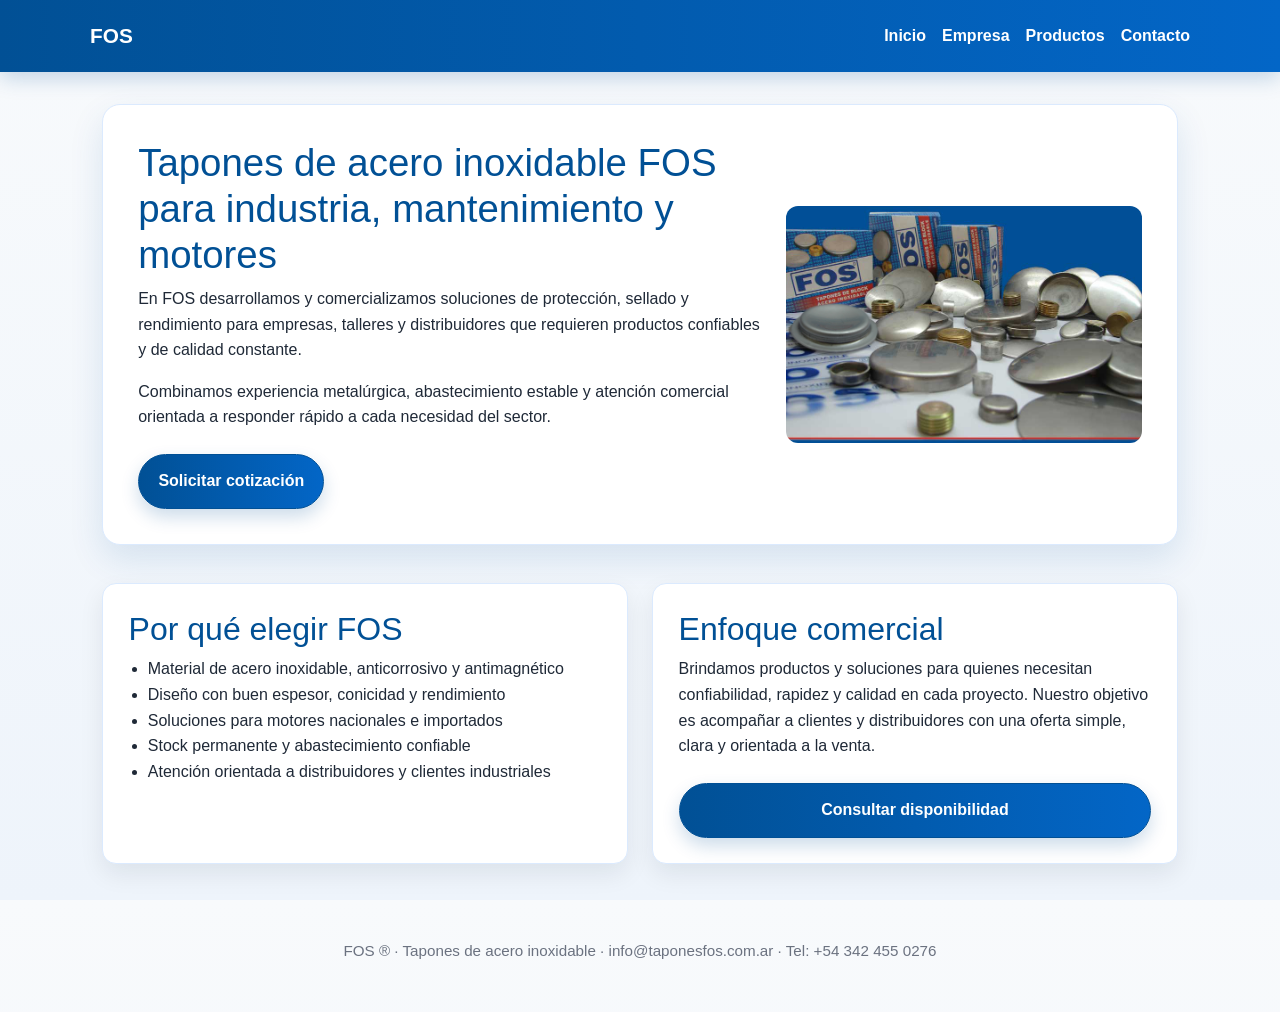
<file: nuevo/index.html>
<!DOCTYPE html>
<html lang="es">
<head>
  <meta charset="UTF-8" />
  <meta name="viewport" content="width=device-width, initial-scale=1.0" />
  <title>Tapones de acero inoxidable FOS | Industria, mantenimiento y motores</title>
  <meta name="description" content="Tapones de acero inoxidable FOS para industria, mantenimiento y motores. Soluciones confiables para empresas, talleres y distribuidores." />
  <meta name="keywords" content="tapones de acero inoxidable, tapones FOS, industria, mantenimiento, motores, cotización" />
  <meta name="robots" content="index,follow" />
  <meta property="og:title" content="Tapones de acero inoxidable FOS | Industria, mantenimiento y motores" />
  <meta property="og:locale" content="es_AR" />
  <meta property="og:site_name" content="FOS" />
  <meta property="og:description" content="Soluciones confiables de tapones de acero inoxidable para industria, mantenimiento y motores." />
  <meta property="og:type" content="website" />
  <meta property="og:image" content="assets/foto_home.jpg" />
  <link rel="stylesheet" href="css/styles.css" />
  <link rel="stylesheet" href="css/fos-site.css" />
</head>
<body>
  <a class="skip-link" href="#mainContent">Saltar al contenido principal</a>
  <header class="site-header">
    <nav class="container nav">
      <a class="brand" href="index.html">FOS</a>
      <button class="menu-toggle" type="button" aria-label="Abrir menú" aria-expanded="false">
        <span></span><span></span><span></span>
      </button>
      <div class="nav-links" id="siteNav">
        <a href="index.html">Inicio</a>
        <a href="empresa.html">Empresa</a>
        <a href="productos.html">Productos</a>
        <a href="contacto.html">Contacto</a>
      </div>
    </nav>
  </header>

  <main id="mainContent" class="container">
    <section class="hero hero-visual">
      <div class="hero-copy">
        <h1>Tapones de acero inoxidable FOS para industria, mantenimiento y motores</h1>
        <p>En FOS desarrollamos y comercializamos soluciones de protección, sellado y rendimiento para empresas, talleres y distribuidores que requieren productos confiables y de calidad constante.</p>
        <p>Combinamos experiencia metalúrgica, abastecimiento estable y atención comercial orientada a responder rápido a cada necesidad del sector.</p>
        <a class="btn btn-primary" href="contacto.html">Solicitar cotización</a>
      </div>
      <img src="assets/foto_home.jpg" alt="Tapones de acero inoxidable FOS para industria y mantenimiento" />
    </section>

    <section class="grid">
      <article class="card">
        <h2>Por qué elegir FOS</h2>
        <ul>
          <li>Material de acero inoxidable, anticorrosivo y antimagnético</li>
          <li>Diseño con buen espesor, conicidad y rendimiento</li>
          <li>Soluciones para motores nacionales e importados</li>
          <li>Stock permanente y abastecimiento confiable</li>
          <li>Atención orientada a distribuidores y clientes industriales</li>
        </ul>
      </article>

      <article class="card">
        <h2>Enfoque comercial</h2>
        <p>Brindamos productos y soluciones para quienes necesitan confiabilidad, rapidez y calidad en cada proyecto. Nuestro objetivo es acompañar a clientes y distribuidores con una oferta simple, clara y orientada a la venta.</p>
        <a class="btn btn-primary" href="contacto.html">Consultar disponibilidad</a>
      </article>
    </section>
  </main>

  <footer class="site-footer">
    <p>FOS ® · Tapones de acero inoxidable · info@taponesfos.com.ar · Tel: +54 342 455 0276</p>
  </footer>

  <script src="js/menu.js"></script>
</body>
</html>
</file>
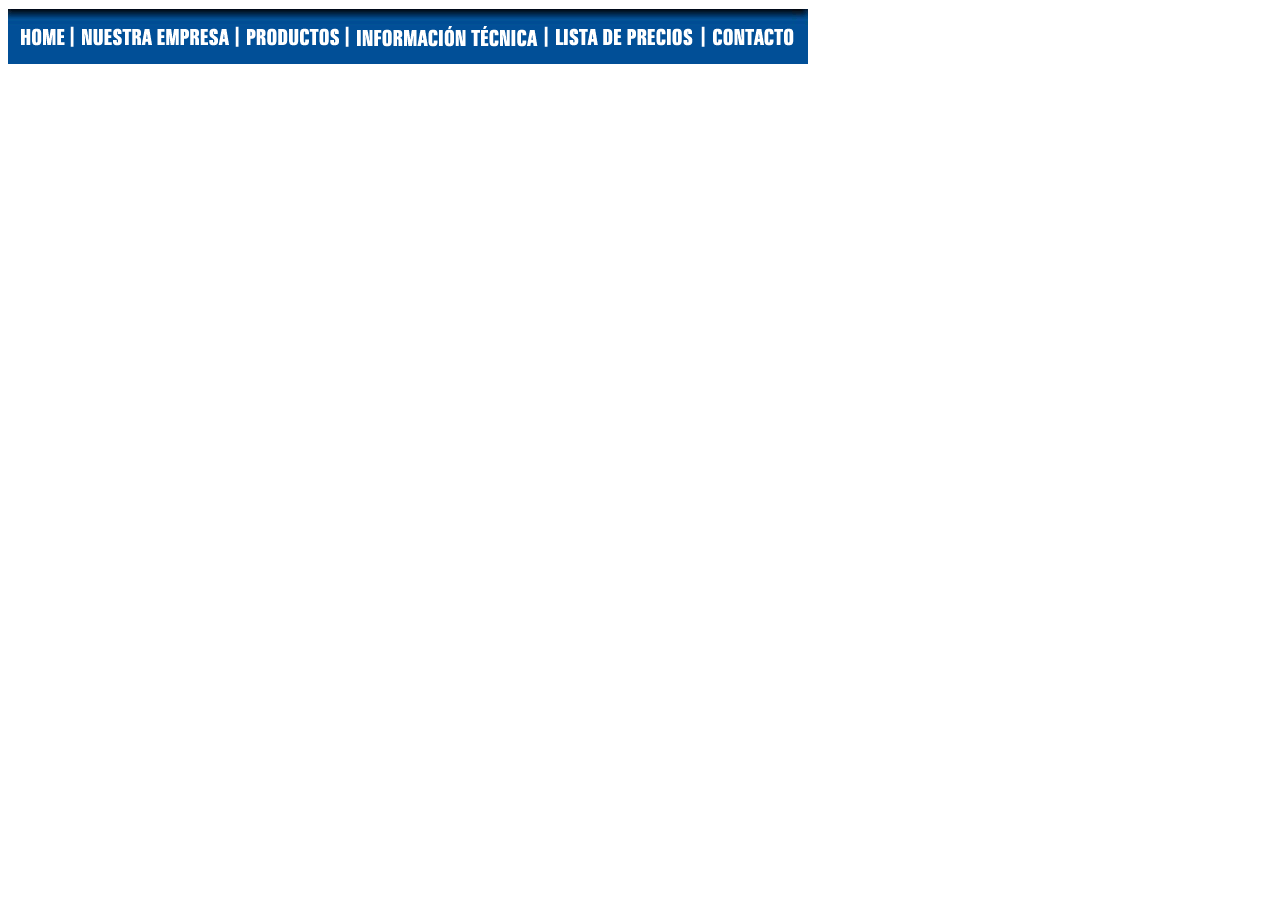
<file: botones/botonera_gral.html>
<html xmlns="http://www.w3.org/1999/xhtml" sigplusextliteextension-installed="true" extension-version="2.0.19.0"><head>
    <title>botonera_gral.gif</title>
    <meta http-equiv="Content-Type" content="text/html; charset=utf-8">
    <style type="text/css">td img {display: block;}</style>
    <!--Fireworks CS3 Dreamweaver CS3 target.  Created Thu May 13 15:04:19 GMT-0300 2010-->
    <script language="JavaScript1.2" type="text/javascript">
    //<!--
    function MM_findObj(n, d) { //v4.01
      var p,i,x;  if(!d) d=document; if((p=n.indexOf("?"))>0&&parent.frames.length) {
        d=parent.frames[n.substring(p+1)].document; n=n.substring(0,p);}
      if(!(x=d[n])&&d.all) x=d.all[n]; for (i=0;!x&&i<d.forms.length;i++) x=d.forms[i][n];
      for(i=0;!x&&d.layers&&i<d.layers.length;i++) x=MM_findObj(n,d.layers[i].document);
      if(!x && d.getElementById) x=d.getElementById(n); return x;
    }
    function MM_nbGroup(event, grpName) { //v6.0
    var i,img,nbArr,args=MM_nbGroup.arguments;
      if (event == "init" && args.length > 2) {
        if ((img = MM_findObj(args[2])) != null && !img.MM_init) {
          img.MM_init = true; img.MM_up = args[3]; img.MM_dn = img.src;
          if ((nbArr = document[grpName]) == null) nbArr = document[grpName] = new Array();
          nbArr[nbArr.length] = img;
          for (i=4; i < args.length-1; i+=2) if ((img = MM_findObj(args[i])) != null) {
            if (!img.MM_up) img.MM_up = img.src;
            img.src = img.MM_dn = args[i+1];
            nbArr[nbArr.length] = img;
        } }
      } else if (event == "over") {
        document.MM_nbOver = nbArr = new Array();
        for (i=1; i < args.length-1; i+=3) if ((img = MM_findObj(args[i])) != null) {
          if (!img.MM_up) img.MM_up = img.src;
          img.src = (img.MM_dn && args[i+2]) ? args[i+2] : ((args[i+1])?args[i+1] : img.MM_up);
          nbArr[nbArr.length] = img;
        }
      } else if (event == "out" ) {
        for (i=0; i < document.MM_nbOver.length; i++) { img = document.MM_nbOver[i]; img.src = (img.MM_dn) ? img.MM_dn : img.MM_up; }
      } else if (event == "down") {
        nbArr = document[grpName];
        if (nbArr) for (i=0; i < nbArr.length; i++) { img=nbArr[i]; img.src = img.MM_up; img.MM_dn = 0; }
        document[grpName] = nbArr = new Array();
        for (i=2; i < args.length-1; i+=2) if ((img = MM_findObj(args[i])) != null) {
          if (!img.MM_up) img.MM_up = img.src;
          img.src = img.MM_dn = (args[i+1])? args[i+1] : img.MM_up;
          nbArr[nbArr.length] = img;
      } }
    }
    
    function MM_preloadImages() { //v3.0
      var d=document; if(d.images){ if(!d.MM_p) d.MM_p=new Array();
        var i,j=d.MM_p.length,a=MM_preloadImages.arguments; for(i=0; i<a.length; i++)
        if (a[i].indexOf("#")!=0){ d.MM_p[j]=new Image; d.MM_p[j++].src=a[i];}}
    }
    
    //-->
    </script>
    </head>
    <body bgcolor="#ffffff" onload="MM_preloadImages('botonera_gral_r2_c8_f2.gif','botonera_gral_r2_c8_f4.gif','botonera_gral_r2_c8_f3.gif','botonera_gral_r3_c2_f2.gif','botonera_gral_r3_c2_f4.gif','botonera_gral_r3_c2_f3.gif','botonera_gral_r3_c4_f2.gif','botonera_gral_r3_c4_f4.gif','botonera_gral_r3_c4_f3.gif','botonera_gral_r3_c6_f2.gif','botonera_gral_r3_c6_f4.gif','botonera_gral_r3_c6_f3.gif','botonera_gral_r3_c10_f2.gif','botonera_gral_r3_c10_f4.gif','botonera_gral_r3_c10_f3.gif','botonera_gral_r3_c12_f2.gif','botonera_gral_r3_c12_f4.gif','botonera_gral_r3_c12_f3.gif');">
    <table border="0" cellpadding="0" cellspacing="0" width="800">
    <!-- fwtable fwsrc="botonera_gral.png" fwpage="Página 1" fwbase="botonera_gral.gif" fwstyle="Dreamweaver" fwdocid = "1734673688" fwnested="0" -->
      <tbody><tr>
       <td><img src="spacer.gif" width="13" height="1" border="0" alt=""></td>
       <td><img src="spacer.gif" width="44" height="1" border="0" alt=""></td>
       <td><img src="spacer.gif" width="17" height="1" border="0" alt=""></td>
       <td><img src="spacer.gif" width="147" height="1" border="0" alt=""></td>
       <td><img src="spacer.gif" width="18" height="1" border="0" alt=""></td>
       <td><img src="spacer.gif" width="92" height="1" border="0" alt=""></td>
       <td><img src="spacer.gif" width="18" height="1" border="0" alt=""></td>
       <td><img src="spacer.gif" width="181" height="1" border="0" alt=""></td>
       <td><img src="spacer.gif" width="18" height="1" border="0" alt=""></td>
       <td><img src="spacer.gif" width="137" height="1" border="0" alt=""></td>
       <td><img src="spacer.gif" width="20" height="1" border="0" alt=""></td>
       <td><img src="spacer.gif" width="81" height="1" border="0" alt=""></td>
       <td><img src="spacer.gif" width="14" height="1" border="0" alt=""></td>
       <td><img src="spacer.gif" width="1" height="1" border="0" alt=""></td>
      </tr>
    
      <tr>
       <td colspan="13"><img name="botonera_gral_r1_c1" src="botonera_gral_r1_c1.gif" width="800" height="17" border="0" id="botonera_gral_r1_c1" alt=""></td>
       <td><img src="spacer.gif" width="1" height="17" border="0" alt=""></td>
      </tr>
      <tr>
       <td colspan="7"><img name="botonera_gral_r2_c1" src="botonera_gral_r2_c1.gif" width="349" height="2" border="0" id="botonera_gral_r2_c1" alt=""></td>
       <td rowspan="3"><a href="javascript:;" onmouseout="MM_nbGroup('out');" onmouseover="MM_nbGroup('over','botonera_gral_r2_c8','botonera_gral_r2_c8_f2.gif','botonera_gral_r2_c8_f4.gif',1);" onclick="MM_nbGroup('down','navbar1','botonera_gral_r2_c8','botonera_gral_r2_c8_f3.gif',1);"><img name="botonera_gral_r2_c8" src="botonera_gral_r2_c8.gif" width="181" height="21" border="0" id="botonera_gral_r2_c8" alt=""></a></td>
       <td colspan="5"><img name="botonera_gral_r2_c9" src="botonera_gral_r2_c9.gif" width="270" height="2" border="0" id="botonera_gral_r2_c9" alt=""></td>
       <td><img src="spacer.gif" width="1" height="2" border="0" alt=""></td>
      </tr>
      <tr>
       <td rowspan="3"><img name="botonera_gral_r3_c1" src="botonera_gral_r3_c1.gif" width="13" height="36" border="0" id="botonera_gral_r3_c1" alt=""></td>
       <td><a href="javascript:;" onmouseout="MM_nbGroup('out');" onmouseover="MM_nbGroup('over','botonera_gral_r3_c2','botonera_gral_r3_c2_f2.gif','botonera_gral_r3_c2_f4.gif',1);" onclick="MM_nbGroup('down','navbar1','botonera_gral_r3_c2','botonera_gral_r3_c2_f3.gif',1);"><img name="botonera_gral_r3_c2" src="botonera_gral_r3_c2.gif" width="44" height="18" border="0" id="botonera_gral_r3_c2" alt=""></a></td>
       <td rowspan="3"><img name="botonera_gral_r3_c3" src="botonera_gral_r3_c3.gif" width="17" height="36" border="0" id="botonera_gral_r3_c3" alt=""></td>
       <td><a href="javascript:;" onmouseout="MM_nbGroup('out');" onmouseover="MM_nbGroup('over','botonera_gral_r3_c4','botonera_gral_r3_c4_f2.gif','botonera_gral_r3_c4_f4.gif',1);" onclick="MM_nbGroup('down','navbar1','botonera_gral_r3_c4','botonera_gral_r3_c4_f3.gif',1);"><img name="botonera_gral_r3_c4" src="botonera_gral_r3_c4.gif" width="147" height="18" border="0" id="botonera_gral_r3_c4" alt=""></a></td>
       <td rowspan="3"><img name="botonera_gral_r3_c5" src="botonera_gral_r3_c5.gif" width="18" height="36" border="0" id="botonera_gral_r3_c5" alt=""></td>
       <td><a href="javascript:;" onmouseout="MM_nbGroup('out');" onmouseover="MM_nbGroup('over','botonera_gral_r3_c6','botonera_gral_r3_c6_f2.gif','botonera_gral_r3_c6_f4.gif',1);" onclick="MM_nbGroup('down','navbar1','botonera_gral_r3_c6','botonera_gral_r3_c6_f3.gif',1);"><img name="botonera_gral_r3_c6" src="botonera_gral_r3_c6.gif" width="92" height="18" border="0" id="botonera_gral_r3_c6" alt=""></a></td>
       <td rowspan="3"><img name="botonera_gral_r3_c7" src="botonera_gral_r3_c7.gif" width="18" height="36" border="0" id="botonera_gral_r3_c7" alt=""></td>
       <td rowspan="3"><img name="botonera_gral_r3_c9" src="botonera_gral_r3_c9.gif" width="18" height="36" border="0" id="botonera_gral_r3_c9" alt=""></td>
       <td><a href="javascript:;" onmouseout="MM_nbGroup('out');" onmouseover="MM_nbGroup('over','botonera_gral_r3_c10','botonera_gral_r3_c10_f2.gif','botonera_gral_r3_c10_f4.gif',1);" onclick="MM_nbGroup('down','navbar1','botonera_gral_r3_c10','botonera_gral_r3_c10_f3.gif',1);"><img name="botonera_gral_r3_c10" src="botonera_gral_r3_c10.gif" width="137" height="18" border="0" id="botonera_gral_r3_c10" alt=""></a></td>
       <td rowspan="3"><img name="botonera_gral_r3_c11" src="botonera_gral_r3_c11.gif" width="20" height="36" border="0" id="botonera_gral_r3_c11" alt=""></td>
       <td><a href="javascript:;" onmouseout="MM_nbGroup('out');" onmouseover="MM_nbGroup('over','botonera_gral_r3_c12','botonera_gral_r3_c12_f2.gif','botonera_gral_r3_c12_f4.gif',1);" onclick="MM_nbGroup('down','navbar1','botonera_gral_r3_c12','botonera_gral_r3_c12_f3.gif',1);"><img name="botonera_gral_r3_c12" src="botonera_gral_r3_c12.gif" width="81" height="18" border="0" id="botonera_gral_r3_c12" alt=""></a></td>
       <td rowspan="3"><img name="botonera_gral_r3_c13" src="botonera_gral_r3_c13.gif" width="14" height="36" border="0" id="botonera_gral_r3_c13" alt=""></td>
       <td><img src="spacer.gif" width="1" height="18" border="0" alt=""></td>
      </tr>
      <tr>
       <td rowspan="2"><img name="botonera_gral_r4_c2" src="botonera_gral_r4_c2.gif" width="44" height="18" border="0" id="botonera_gral_r4_c2" alt=""></td>
       <td rowspan="2"><img name="botonera_gral_r4_c4" src="botonera_gral_r4_c4.gif" width="147" height="18" border="0" id="botonera_gral_r4_c4" alt=""></td>
       <td rowspan="2"><img name="botonera_gral_r4_c6" src="botonera_gral_r4_c6.gif" width="92" height="18" border="0" id="botonera_gral_r4_c6" alt=""></td>
       <td rowspan="2"><img name="botonera_gral_r4_c10" src="botonera_gral_r4_c10.gif" width="137" height="18" border="0" id="botonera_gral_r4_c10" alt=""></td>
       <td rowspan="2"><img name="botonera_gral_r4_c12" src="botonera_gral_r4_c12.gif" width="81" height="18" border="0" id="botonera_gral_r4_c12" alt=""></td>
       <td><img src="spacer.gif" width="1" height="1" border="0" alt=""></td>
      </tr>
      <tr>
       <td><img name="botonera_gral_r5_c8" src="botonera_gral_r5_c8.gif" width="181" height="17" border="0" id="botonera_gral_r5_c8" alt=""></td>
       <td><img src="spacer.gif" width="1" height="17" border="0" alt=""></td>
      </tr>
    </tbody></table>
    
    
    </body></html>
</file>
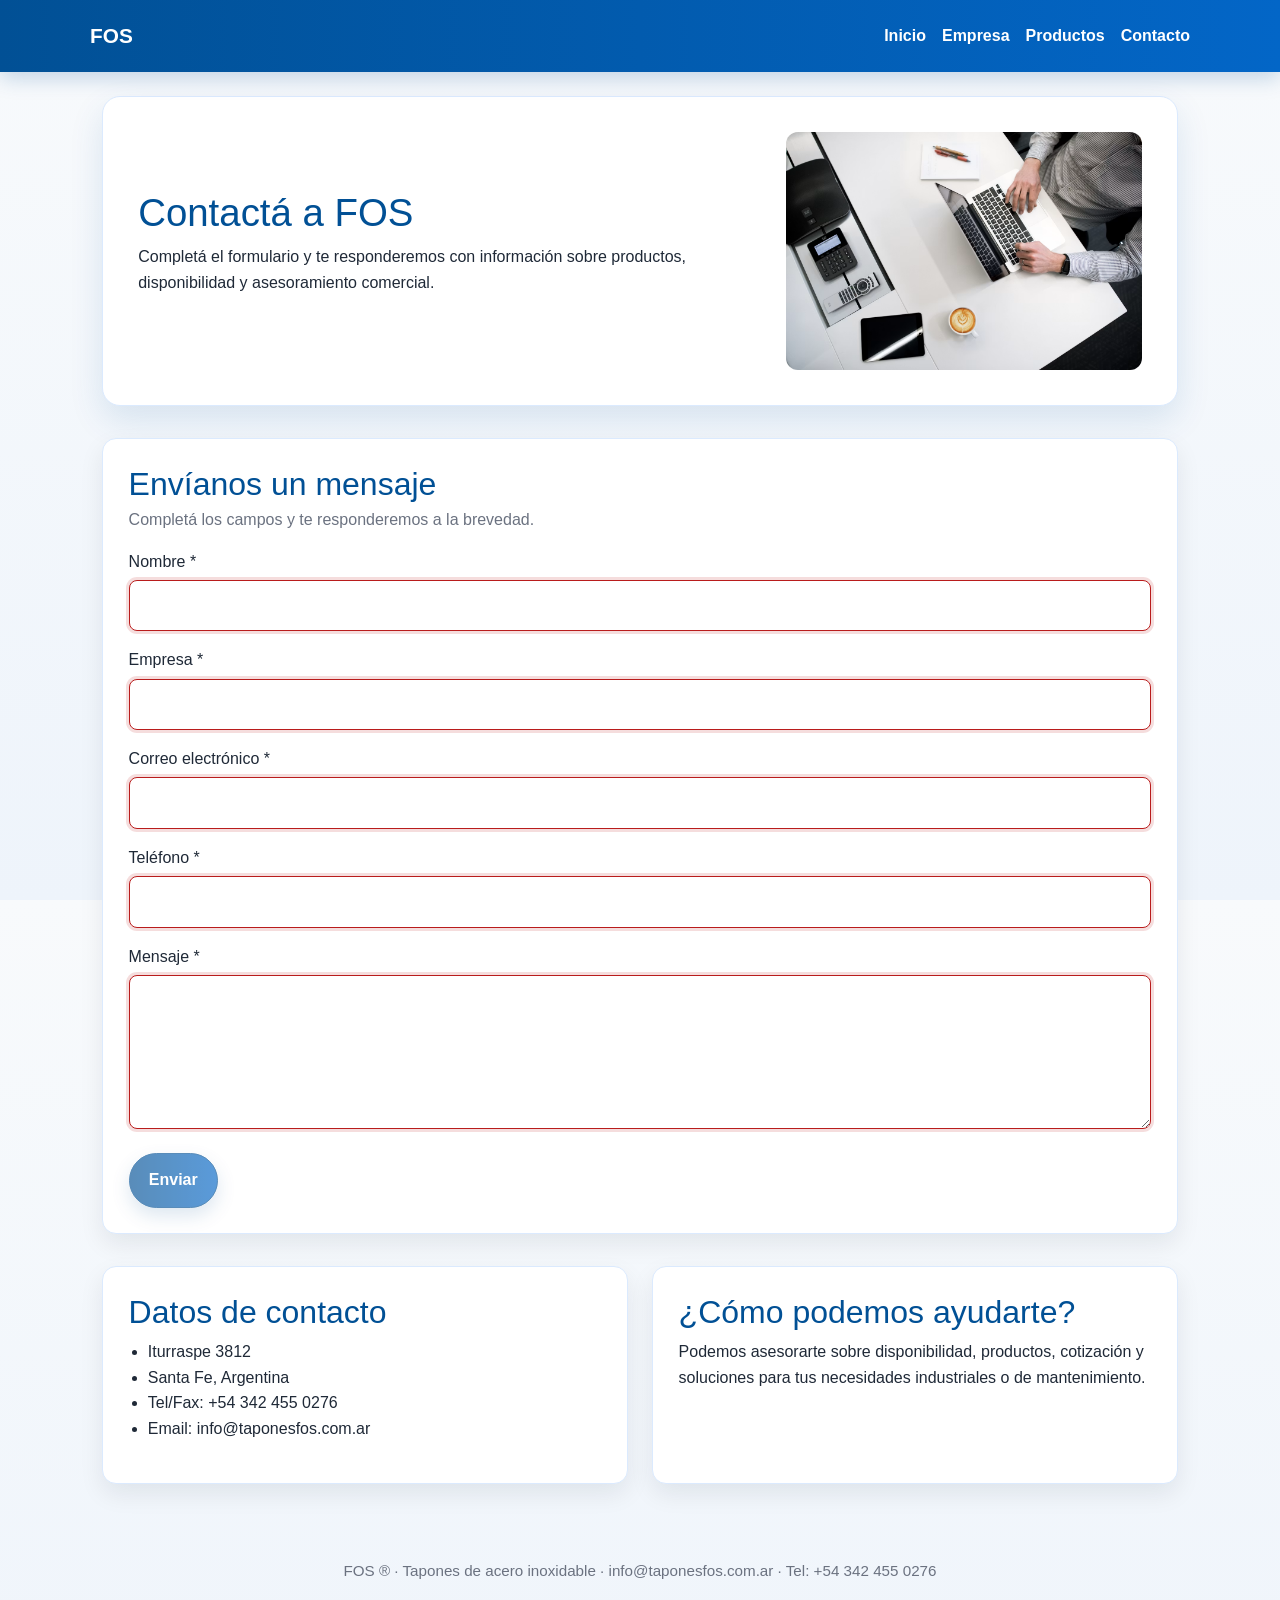
<file: nuevo/contacto.html>
<!DOCTYPE html>
<html lang="es">
<head>
  <meta charset="UTF-8" />
  <meta name="viewport" content="width=device-width, initial-scale=1.0" />
  <title>Contacto FOS | Cotización y asesoramiento para tu empresa</title>
  <meta name="description" content="Contactá a FOS para solicitar cotización, consultar disponibilidad y recibir asesoramiento comercial para tus necesidades industriales." />
  <meta name="keywords" content="contacto FOS, cotización, asesoramiento industrial, comprar tapones acero inoxidable" />
  <meta name="robots" content="index,follow" />
  <meta property="og:title" content="Contacto FOS | Cotización y asesoramiento para tu empresa" />
  <meta property="og:locale" content="es_AR" />
  <meta property="og:site_name" content="FOS" />
  <meta property="og:description" content="Solicitá cotización o asesoramiento con FOS para productos industriales y de mantenimiento." />
  <meta property="og:image" content="assets/foto_contacto.jpg" />
  <link rel="stylesheet" href="css/styles.css" />
  <link rel="stylesheet" href="css/fos-site.css" />
</head>
<body>
  <a class="skip-link" href="#mainContent">Saltar al contenido principal</a>
  <header class="site-header">
    <nav class="container nav">
      <a class="brand" href="index.html">FOS</a>
      <button class="menu-toggle" type="button" aria-label="Abrir menú" aria-expanded="false">
        <span></span><span></span><span></span>
      </button>
      <div class="nav-links" id="siteNav">
        <a href="index.html">Inicio</a>
        <a href="empresa.html">Empresa</a>
        <a href="productos.html">Productos</a>
        <a href="contacto.html">Contacto</a>
      </div>
    </nav>
  </header>

  <main id="mainContent" class="container">
    <section class="hero hero-small hero-visual">
      <div class="hero-copy">
        <h1>Contactá a FOS</h1>
        <p>Completá el formulario y te responderemos con información sobre productos, disponibilidad y asesoramiento comercial.</p>
      </div>
      <img src="assets/foto_contacto.jpg" alt="Equipo comercial asesorando a un cliente" />
    </section>

    <section class="card contact-form-card" id="contactFormCard">
      <h2>Envíanos un mensaje</h2>
      <p class="form-help">Completá los campos y te responderemos a la brevedad.</p>
      <form id="contactForm" novalidate>
        <div class="form-row">
          <label for="name">Nombre <span aria-hidden="true">*</span></label>
          <input id="name" name="name" type="text" autocomplete="given-name" required aria-required="true" />
        </div>
        <div class="form-row">
          <label for="empresa">Empresa <span aria-hidden="true">*</span></label>
          <input id="empresa" name="empresa" type="text" autocomplete="organization" required aria-required="true" />
        </div>
        <div class="form-row">
          <label for="email">Correo electrónico <span aria-hidden="true">*</span></label>
          <input id="email" name="email" type="email" autocomplete="email" required aria-required="true" />
        </div>
        <div class="form-row">
          <label for="phone">Teléfono <span aria-hidden="true">*</span></label>
          <input id="phone" name="phone" type="tel" autocomplete="tel" required aria-required="true" />
        </div>
        <div class="form-row">
          <label for="message">Mensaje <span aria-hidden="true">*</span></label>
          <textarea id="message" name="message" rows="5" required aria-required="true"></textarea>
        </div>
        <button class="btn btn-primary" id="submitButton" type="submit">Enviar</button>
        <p id="submitSuccessMessage" class="success-message" aria-live="polite" hidden>Mensaje enviado correctamente.</p>
        <p id="submitErrorMessage" class="error-message" aria-live="polite" hidden>Por favor, completá todos los campos obligatorios.</p>
      </form>
    </section>

    <section class="grid">
      <article class="card">
        <h2>Datos de contacto</h2>
        <ul>
          <li>Iturraspe 3812</li>
          <li>Santa Fe, Argentina</li>
          <li>Tel/Fax: +54 342 455 0276</li>
          <li>Email: info@taponesfos.com.ar</li>
        </ul>
      </article>
      <article class="card">
        <h2>¿Cómo podemos ayudarte?</h2>
        <p>Podemos asesorarte sobre disponibilidad, productos, cotización y soluciones para tus necesidades industriales o de mantenimiento.</p>
      </article>
    </section>
  </main>

  <footer class="site-footer">
    <p>FOS ® · Tapones de acero inoxidable · info@taponesfos.com.ar · Tel: +54 342 455 0276</p>
  </footer>

  <script src="js/menu.js"></script>
  <script src="js/contact-form.js"></script>
</body>
</html>
</file>
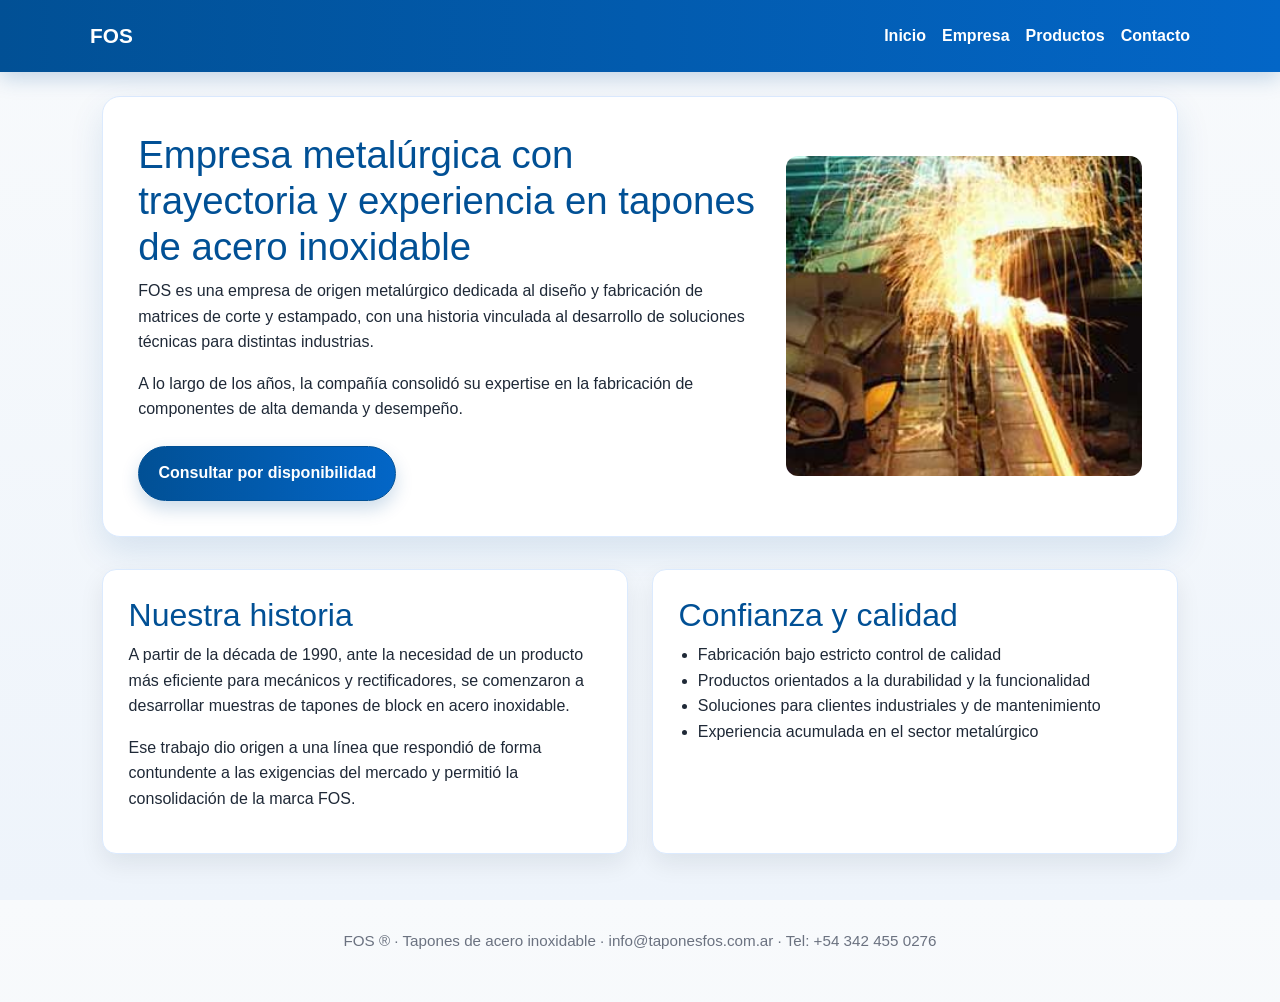
<file: nuevo/empresa.html>
<!DOCTYPE html>
<html lang="es">
<head>
  <meta charset="UTF-8" />
  <meta name="viewport" content="width=device-width, initial-scale=1.0" />
  <title>Empresa FOS | Trayectoria y calidad en tapones de acero inoxidable</title>
  <meta name="description" content="Conocé la trayectoria de FOS, su experiencia metalúrgica y su compromiso con la calidad en tapones de acero inoxidable para industria y mantenimiento." />
  <meta name="keywords" content="empresa FOS, tapones de acero inoxidable, metalurgia, calidad, industria" />
  <meta name="robots" content="index,follow" />
  <meta property="og:title" content="Empresa FOS | Trayectoria y calidad en tapones de acero inoxidable" />
  <meta property="og:locale" content="es_AR" />
  <meta property="og:site_name" content="FOS" />
  <meta property="og:description" content="Empresa con trayectoria en tapones de acero inoxidable para aplicaciones industriales y de mantenimiento." />
  <meta property="og:image" content="assets/foto_empresa.jpg" />
  <link rel="stylesheet" href="css/styles.css" />
  <link rel="stylesheet" href="css/fos-site.css" />
</head>
<body>
  <a class="skip-link" href="#mainContent">Saltar al contenido principal</a>
  <header class="site-header">
    <nav class="container nav">
      <a class="brand" href="index.html">FOS</a>
      <button class="menu-toggle" type="button" aria-label="Abrir menú" aria-expanded="false">
        <span></span><span></span><span></span>
      </button>
      <div class="nav-links" id="siteNav">
        <a href="index.html">Inicio</a>
        <a href="empresa.html">Empresa</a>
        <a href="productos.html">Productos</a>
        <a href="contacto.html">Contacto</a>
      </div>
    </nav>
  </header>

  <main id="mainContent" class="container">
    <section class="hero hero-small hero-visual">
      <div class="hero-copy">
        <h1>Empresa metalúrgica con trayectoria y experiencia en tapones de acero inoxidable</h1>
        <p>FOS es una empresa de origen metalúrgico dedicada al diseño y fabricación de matrices de corte y estampado, con una historia vinculada al desarrollo de soluciones técnicas para distintas industrias.</p>
        <p>A lo largo de los años, la compañía consolidó su expertise en la fabricación de componentes de alta demanda y desempeño.</p>
        <a class="btn btn-primary" href="contacto.html">Consultar por disponibilidad</a>
      </div>
      <img src="assets/foto_empresa.jpg" alt="Empresa FOS con trayectoria en metalurgia y tapones de acero inoxidable" />
    </section>

    <section class="grid">
      <article class="card">
        <h2>Nuestra historia</h2>
        <p>A partir de la década de 1990, ante la necesidad de un producto más eficiente para mecánicos y rectificadores, se comenzaron a desarrollar muestras de tapones de block en acero inoxidable.</p>
        <p>Ese trabajo dio origen a una línea que respondió de forma contundente a las exigencias del mercado y permitió la consolidación de la marca FOS.</p>
      </article>

      <article class="card">
        <h2>Confianza y calidad</h2>
        <ul>
          <li>Fabricación bajo estricto control de calidad</li>
          <li>Productos orientados a la durabilidad y la funcionalidad</li>
          <li>Soluciones para clientes industriales y de mantenimiento</li>
          <li>Experiencia acumulada en el sector metalúrgico</li>
        </ul>
      </article>
    </section>
  </main>

  <footer class="site-footer">
    <p>FOS ® · Tapones de acero inoxidable · info@taponesfos.com.ar · Tel: +54 342 455 0276</p>
  </footer>

  <script src="js/menu.js"></script>
</body>
</html>
</file>
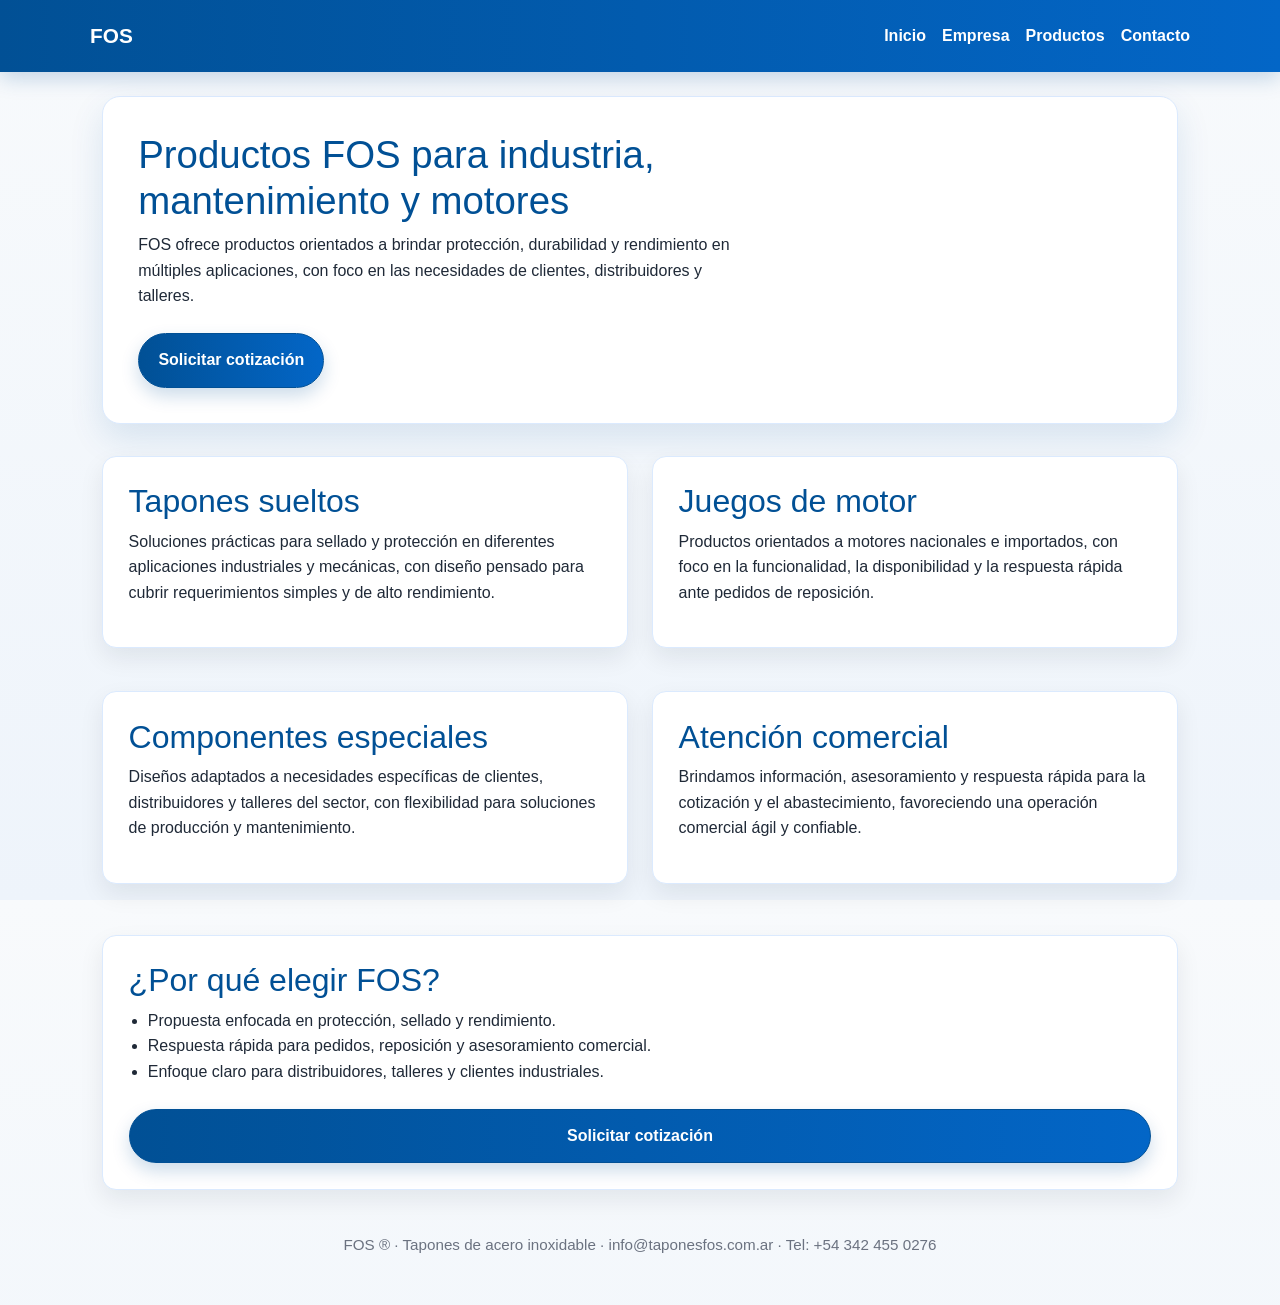
<file: nuevo/productos.html>
<!DOCTYPE html>
<html lang="es">
<head>
  <meta charset="UTF-8" />
  <meta name="viewport" content="width=device-width, initial-scale=1.0" />
  <title>Productos FOS | Tapones sueltos, juegos de motor y soluciones industriales</title>
  <meta name="description" content="Productos FOS para industria, mantenimiento y motores: tapones sueltos, juegos de motor y soluciones orientadas a la protección y la eficiencia." />
  <meta name="keywords" content="productos FOS, tapones sueltos, juegos de motor, industria, mantenimiento, soluciones industriales" />
  <meta name="robots" content="index,follow" />
  <meta property="og:title" content="Productos FOS | Tapones sueltos, juegos de motor y soluciones industriales" />
  <meta property="og:locale" content="es_AR" />
  <meta property="og:site_name" content="FOS" />
  <meta property="og:description" content="Descubrí la oferta de productos FOS para protección, mantenimiento y rendimiento industrial." />
  <meta property="og:image" content="assets/producto_001_b.jpg" />
  <link rel="stylesheet" href="css/styles.css" />
  <link rel="stylesheet" href="css/fos-site.css" />
</head>
<body>
  <a class="skip-link" href="#mainContent">Saltar al contenido principal</a>
  <header class="site-header">
    <nav class="container nav">
      <a class="brand" href="index.html">FOS</a>
      <button class="menu-toggle" type="button" aria-label="Abrir menú" aria-expanded="false">
        <span></span><span></span><span></span>
      </button>
      <div class="nav-links" id="siteNav">
        <a href="index.html">Inicio</a>
        <a href="empresa.html">Empresa</a>
        <a href="productos.html">Productos</a>
        <a href="contacto.html">Contacto</a>
      </div>
    </nav>
  </header>

  <main id="mainContent" class="container">
    <section class="hero hero-small hero-visual">
      <div class="hero-copy">
        <h1>Productos FOS para industria, mantenimiento y motores</h1>
        <p>FOS ofrece productos orientados a brindar protección, durabilidad y rendimiento en múltiples aplicaciones, con foco en las necesidades de clientes, distribuidores y talleres.</p>
        <a class="btn btn-primary" href="contacto.html">Solicitar cotización</a>
      </div>
    </section>

    <section class="grid">
      <article class="card">
        <h2>Tapones sueltos</h2>
        <p>Soluciones prácticas para sellado y protección en diferentes aplicaciones industriales y mecánicas, con diseño pensado para cubrir requerimientos simples y de alto rendimiento.</p>
      </article>
      <article class="card">
        <h2>Juegos de motor</h2>
        <p>Productos orientados a motores nacionales e importados, con foco en la funcionalidad, la disponibilidad y la respuesta rápida ante pedidos de reposición.</p>
      </article>
      <article class="card">
        <h2>Componentes especiales</h2>
        <p>Diseños adaptados a necesidades específicas de clientes, distribuidores y talleres del sector, con flexibilidad para soluciones de producción y mantenimiento.</p>
      </article>
      <article class="card">
        <h2>Atención comercial</h2>
        <p>Brindamos información, asesoramiento y respuesta rápida para la cotización y el abastecimiento, favoreciendo una operación comercial ágil y confiable.</p>
      </article>
    </section>

    <section class="card">
      <h2>¿Por qué elegir FOS?</h2>
      <ul>
        <li>Propuesta enfocada en protección, sellado y rendimiento.</li>
        <li>Respuesta rápida para pedidos, reposición y asesoramiento comercial.</li>
        <li>Enfoque claro para distribuidores, talleres y clientes industriales.</li>
      </ul>
      <a class="btn btn-primary" href="contacto.html">Solicitar cotización</a>
    </section>
  </main>

  <footer class="site-footer">
    <p>FOS ® · Tapones de acero inoxidable · info@taponesfos.com.ar · Tel: +54 342 455 0276</p>
  </footer>

  <script src="js/menu.js"></script>
</body>
</html>
</file>
<file: nuevo/css/fos-site.css>
:root {
  --primary: #015095;
  --accent: #0d6efd;
  --text: #1f2937;
  --muted: #6b7280;
  --bg: #f8fafc;
  --white: #ffffff;
  --border: #dbeafe;
}

* { box-sizing: border-box; }
body {
  margin: 0;
  font-family: "Merriweather Sans", Arial, Helvetica, sans-serif;
  line-height: 1.6;
  color: var(--text);
  background: linear-gradient(180deg, #f8fafc 0%, #eef4fb 100%);
}

.skip-link {
  position: absolute;
  left: -9999px;
  top: 0;
  background: var(--primary);
  color: var(--white);
  padding: 0.75rem 1rem;
  z-index: 100;
  border-radius: 0 0 8px 0;
}

.skip-link:focus {
  left: 0;
}

:focus-visible {
  outline: 3px solid #f59e0b;
  outline-offset: 3px;
}

.container {
  width: min(1100px, calc(100% - 2rem));
  margin: 0 auto;
}

.site-header {
  background: linear-gradient(90deg, var(--primary) 0%, #0366c7 100%);
  color: var(--white);
  padding: 1rem 0;
  position: sticky;
  top: 0;
  z-index: 10;
  box-shadow: 0 6px 20px rgba(1, 80, 149, 0.22);
}

.nav {
  align-items: center;
  padding: 0.2rem 0;
}

.nav {
  display: flex;
  justify-content: space-between;
  align-items: center;
  flex-wrap: wrap;
  gap: 1rem;
}

.brand {
  color: var(--white);
  text-decoration: none;
  font-size: 1.3rem;
  font-weight: bold;
}

.nav-links {
  display: flex;
  gap: 1rem;
  flex-wrap: wrap;
}

.nav-links a {
  color: var(--white);
  text-decoration: none;
  font-weight: 600;
}

.menu-toggle {
  display: none;
  background: transparent;
  border: 0;
  padding: 0.2rem;
  cursor: pointer;
}

.menu-toggle span {
  display: block;
  width: 24px;
  height: 2px;
  background: var(--white);
  margin: 5px 0;
  border-radius: 999px;
}

.hero {
  background: var(--white);
  padding: 2.2rem;
  border-radius: 18px;
  box-shadow: 0 14px 34px rgba(1, 80, 149, 0.12);
  margin: 2rem 0 2.4rem;
  border: 1px solid var(--border);
}

.hero-visual {
  display: grid;
  grid-template-columns: 1.4fr 0.8fr;
  gap: 1.5rem;
  align-items: center;
}

.hero-visual img {
  width: 100%;
  border-radius: 12px;
  object-fit: cover;
  display: block;
  max-height: 320px;
}

.hero-small { margin: 1.5rem 0 2rem; }

.hero h1 {
  color: var(--primary);
  margin-top: 0;
  font-size: clamp(1.8rem, 3vw, 2.5rem);
}

.grid {
  display: grid;
  grid-template-columns: repeat(2, minmax(0, 1fr));
  gap: 1.5rem;
  margin-bottom: 2rem;
}

.card {
  background: var(--white);
  padding: 1.6rem;
  border-radius: 14px;
  box-shadow: 0 10px 24px rgba(15, 23, 42, 0.08);
  border: 1px solid var(--border);
  margin-bottom: 1.2rem;
}

.card h2 {
  color: var(--primary);
  margin-top: 0;
}

.card img {
  width: 100%;
  border-radius: 10px;
  margin-bottom: 1rem;
  object-fit: cover;
  max-height: 220px;
}

ul { padding-left: 1.2rem; }

.btn {
  display: inline-block;
  margin-top: 0.5rem;
  padding: 0.9rem 1.2rem;
  border-radius: 999px;
  text-decoration: none;
  font-weight: 700;
  transition: transform 0.2s ease, box-shadow 0.2s ease, opacity 0.2s ease;
}

.btn:hover {
  transform: translateY(-1px);
  box-shadow: 0 8px 18px rgba(1, 80, 149, 0.16);
  opacity: 0.95;
}

.btn-primary {
  background: linear-gradient(90deg, var(--primary) 0%, #0366c7 100%);
  color: var(--white);
  box-shadow: 0 8px 18px rgba(1, 80, 149, 0.2);
}

.site-footer {
  text-align: center;
  padding: 1.5rem 1rem 2rem;
  color: var(--muted);
  font-size: 0.95rem;
}

.contact-form-card {
  margin-bottom: 2rem;
  scroll-margin-top: 90px;
}

.form-row {
  display: flex;
  flex-direction: column;
  gap: 0.35rem;
  margin-bottom: 1rem;
}

.form-row input,
.form-row textarea {
  padding: 0.75rem;
  border: 1px solid var(--border);
  border-radius: 8px;
  font: inherit;
}

.form-help {
  color: var(--muted);
  margin-top: -0.25rem;
  margin-bottom: 1rem;
}

.form-row input.is-invalid,
.form-row textarea.is-invalid {
  border-color: #b91c1c;
  box-shadow: 0 0 0 3px rgba(185, 28, 28, 0.15);
}

.success-message {
  color: #047857;
  font-weight: 600;
  margin-top: 0.75rem;
}

.error-message {
  color: #b91c1c;
  font-weight: 600;
  margin-top: 0.75rem;
}

@media (max-width: 768px) {
  .container {
    width: min(100%, calc(100% - 1.25rem));
  }

  .nav {
    flex-direction: row;
    align-items: center;
    justify-content: space-between;
  }

  .menu-toggle {
    display: inline-block;
  }

  .nav-links {
    display: none;
    width: 100%;
    flex-direction: column;
    gap: 0.7rem;
    padding-top: 0.7rem;
  }

  .nav-links.is-open {
    display: flex;
  }

  .grid {
    grid-template-columns: 1fr;
    gap: 1rem;
  }

  .hero {
    padding: 1.15rem;
    margin: 1rem 0 1.3rem;
  }

  .hero-visual {
    grid-template-columns: 1fr;
    gap: 1rem;
  }

  .hero-visual img {
    max-height: 220px;
  }

  .hero h1 {
    font-size: 1.5rem;
    line-height: 1.25;
  }

  .btn {
    width: 100%;
    text-align: center;
  }

  .card {
    padding: 1.15rem;
  }

  .site-footer {
    font-size: 0.9rem;
    padding: 1.2rem 0.8rem 1.5rem;
  }
}
</file>
